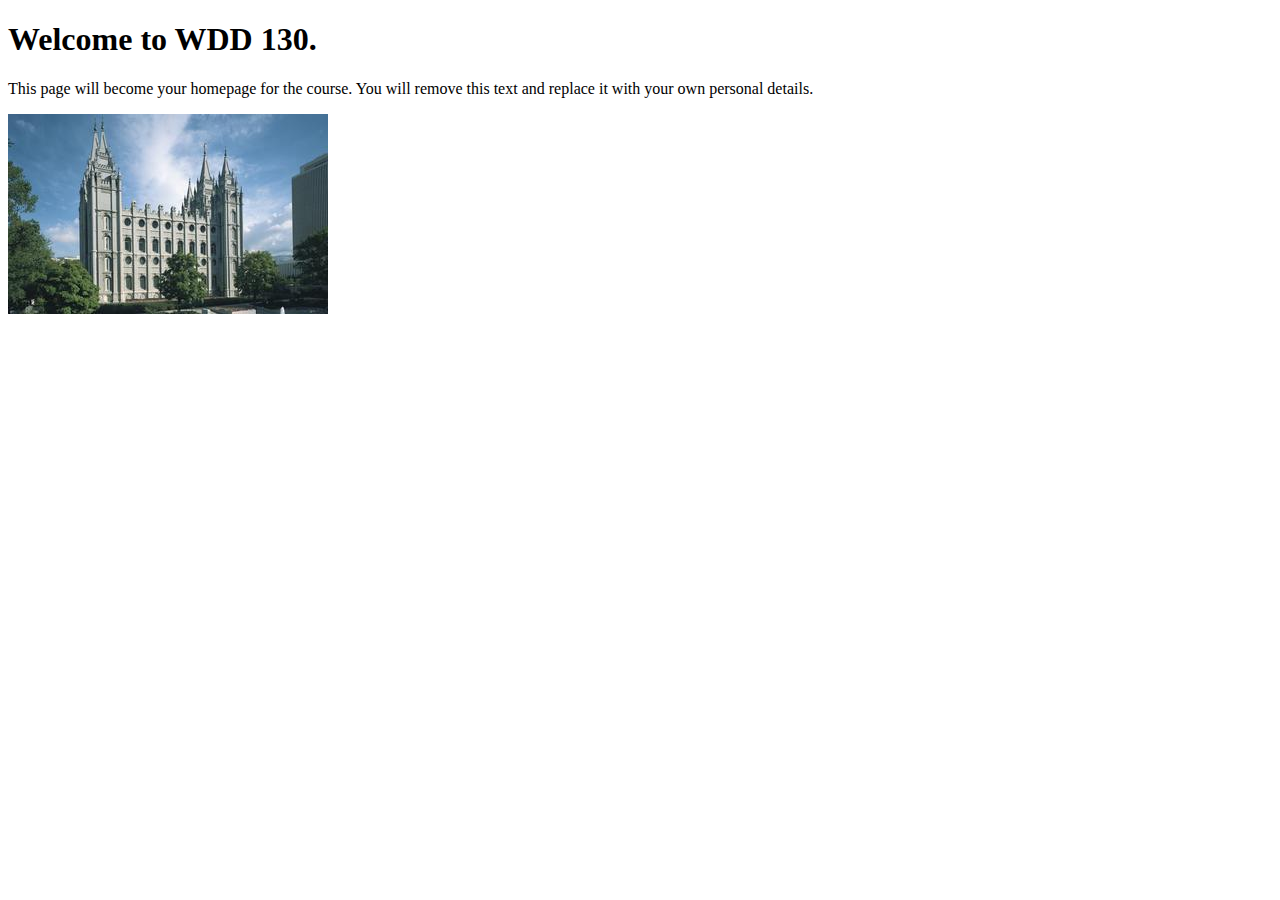
<file: index.html>
<!DOCTYPE html>
<html lang="en">
<head>
    <meta charset="UTF-8">
    <meta name="viewport" content="width=device-width, initial-scale=1.0">
    <title>WDD 130 | Personal Homepage</title>
</head>
<body>
    <h1>Welcome to WDD 130.</h1>
    <p>This page will become your homepage for the course. You will remove this text and replace it with your own personal details.</p>

    <img src="images/salt-lake-temple.jpg" alt="The Salt Lake Temple.">
</body>
</html>
</file>
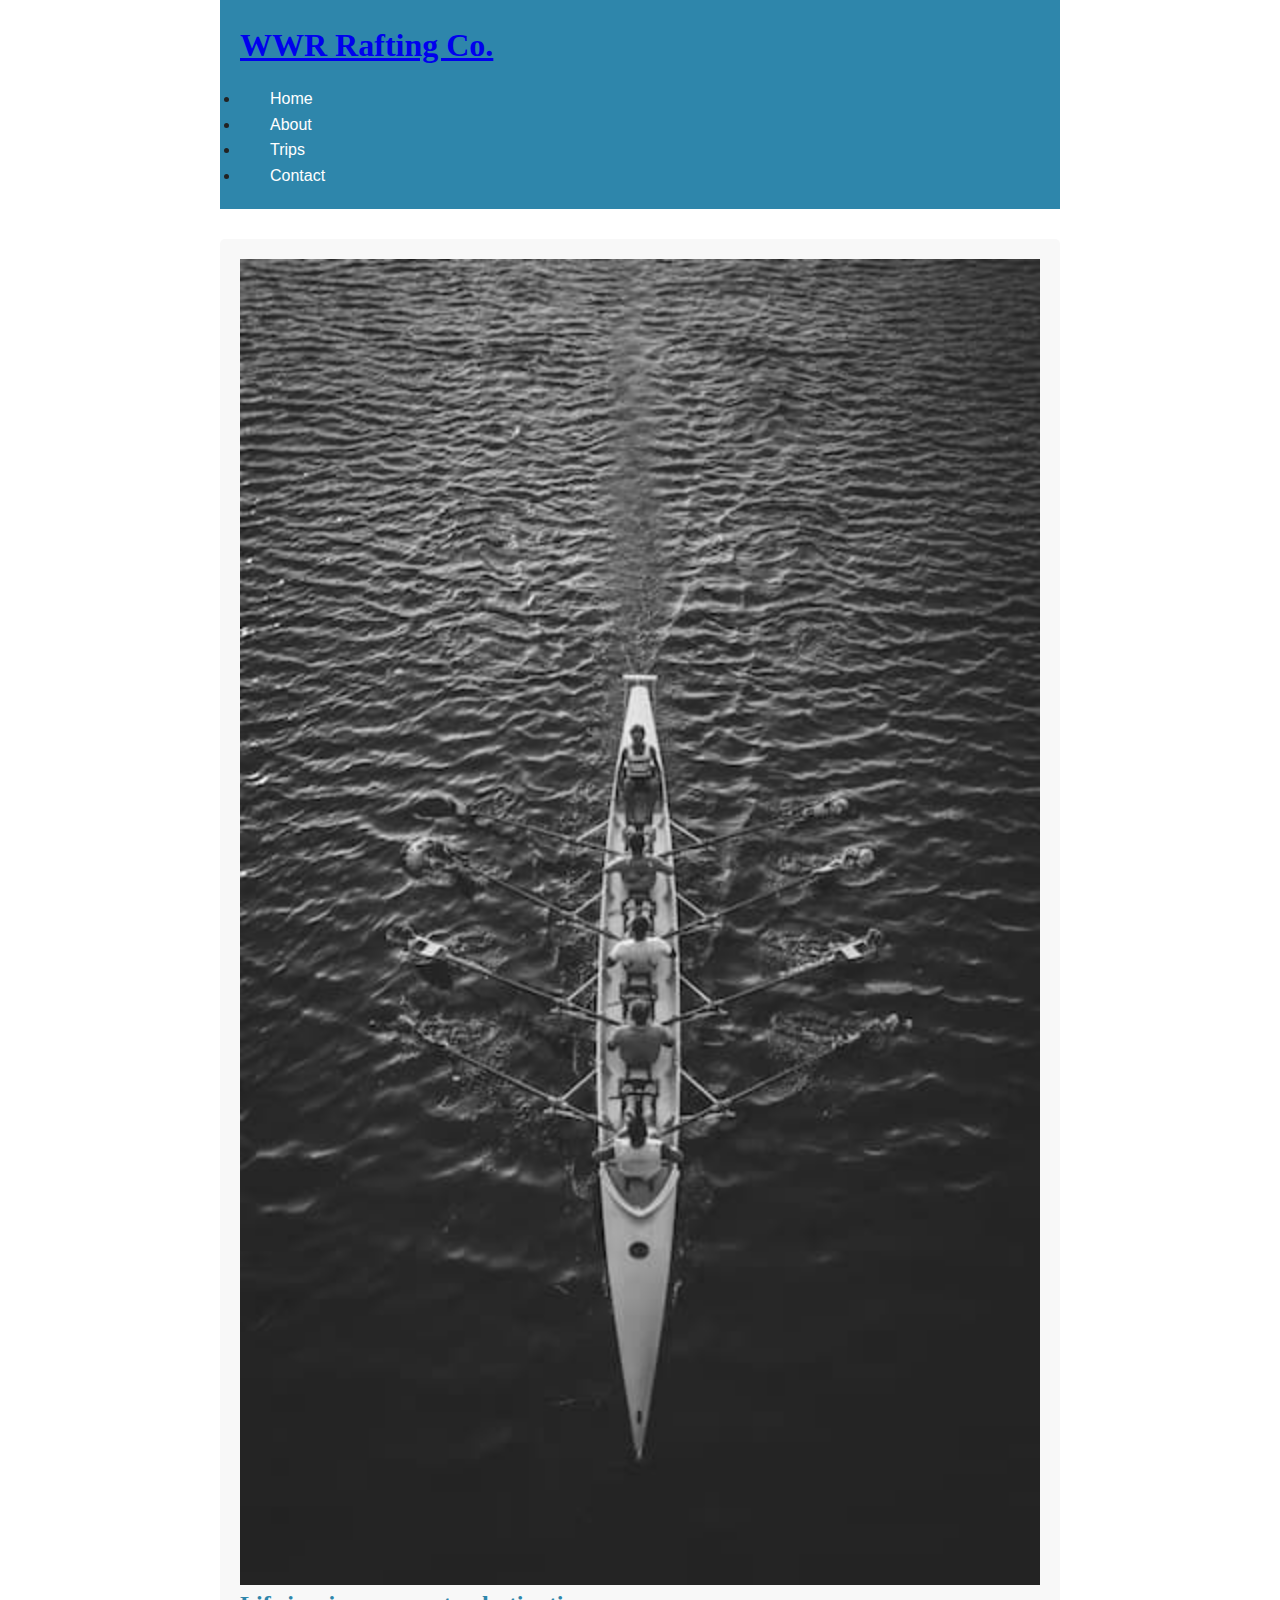
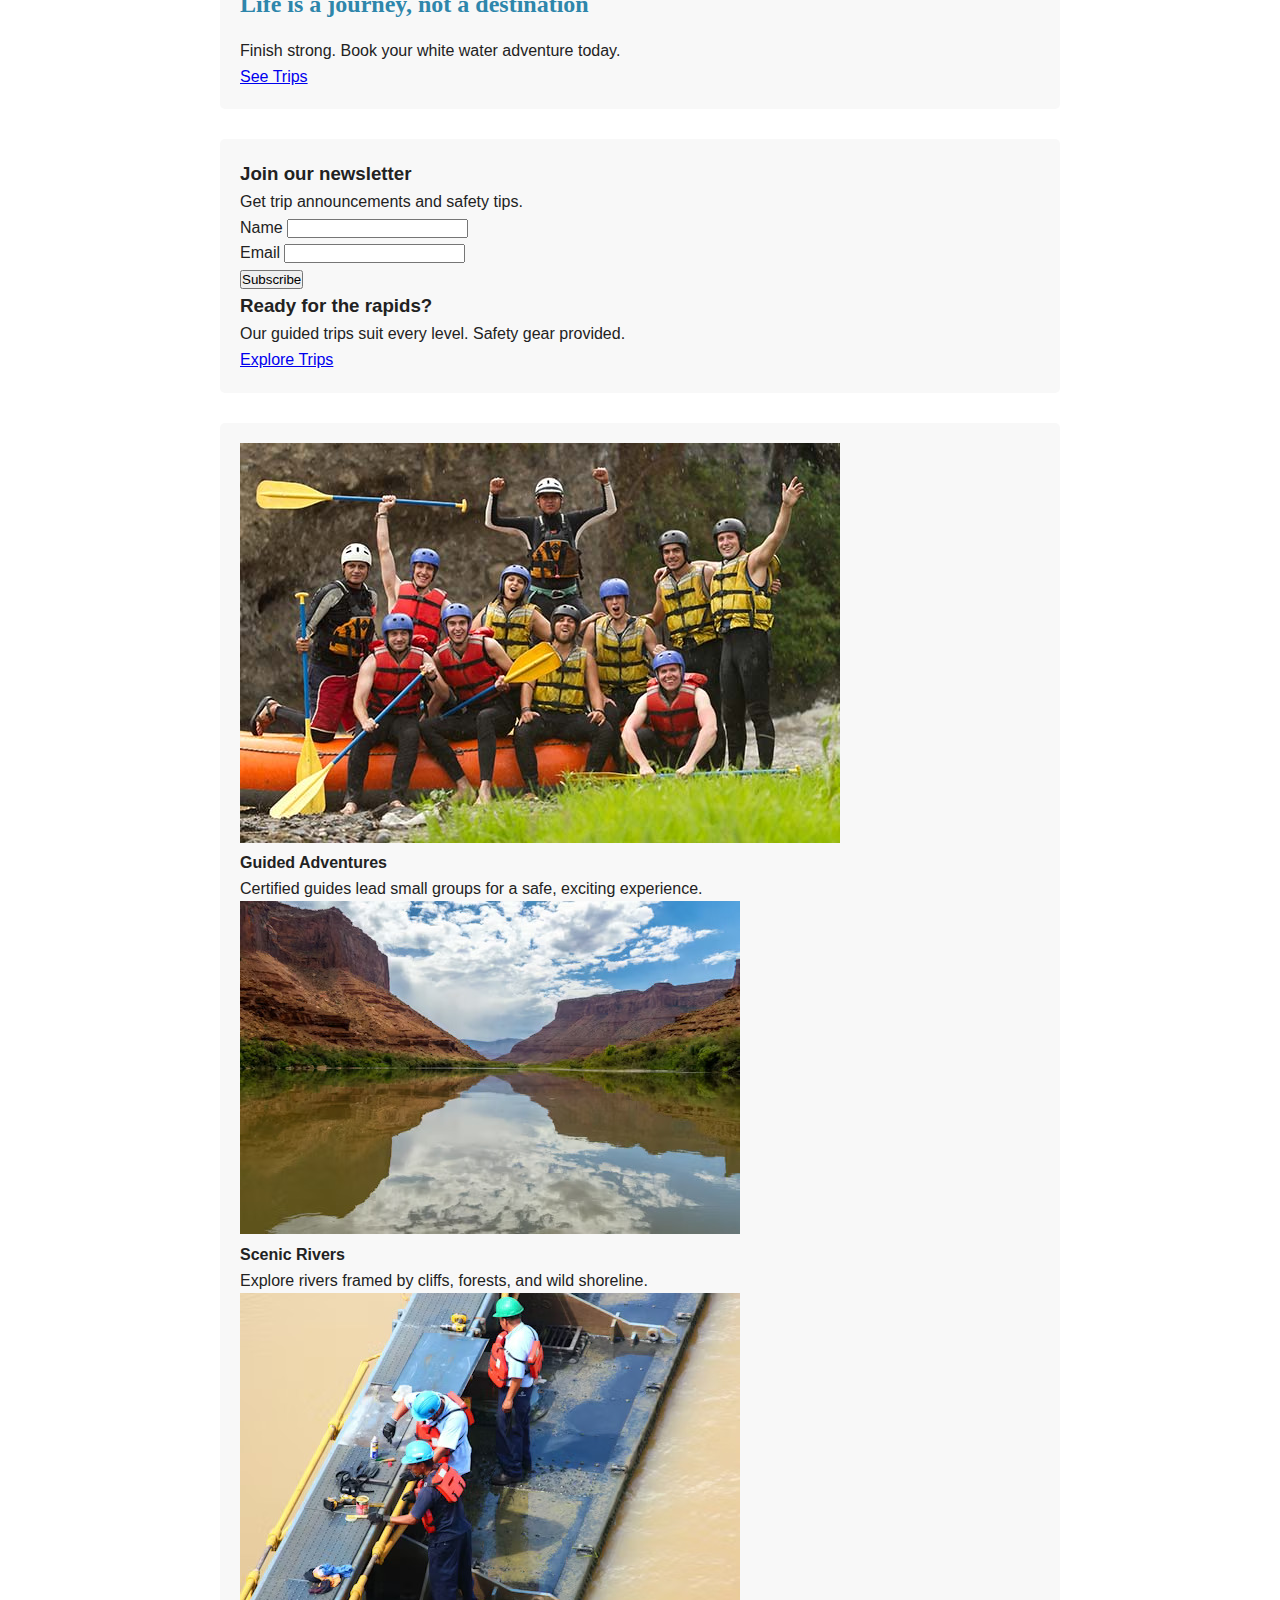
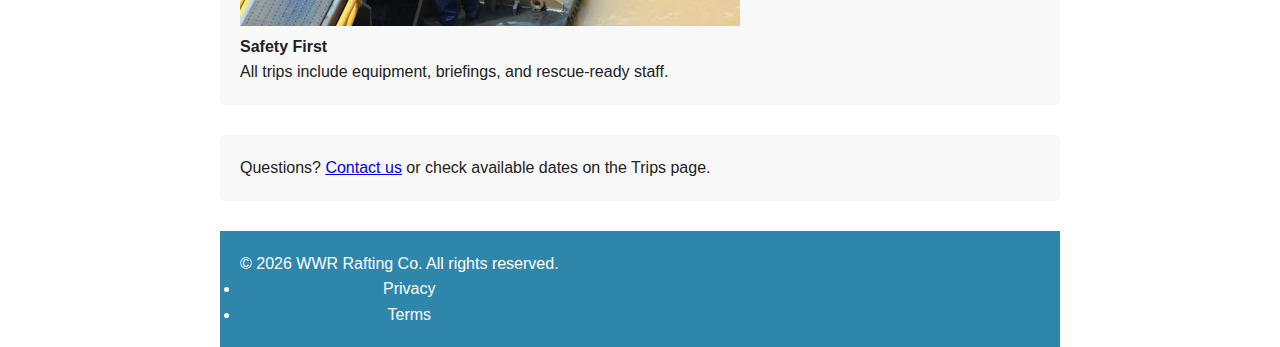
<file: wwr/index.html>
<!doctype html>
<html lang="en">

<head>
    <meta charset="utf-8" />
    <meta name="viewport" content="width=device-width,initial-scale=1" />
    <title>White Water Rafting — Home</title>
    <meta name="description"
        content="Adventure white water rafting trips, skill levels for beginners to experts. Discover trips, sign up for our newsletter, and book your adventure." />
    <link rel="stylesheet" href="styles/rafting.css">

</head>

<body>
    <header class="site-header">
        <div class="container header-inner">
            <h1 class="site-title"><a href="index.html">WWR Rafting Co.</a></h1>
            <nav class="site-nav" aria-label="Main navigation">
                <ul>
                    <li><a href="index.html" aria-current="page">Home</a></li>
                    <li><a href="about.html">About</a></li>
                    <li><a href="trips.html">Trips</a></li>
                    <li><a href="contact.html">Contact</a></li>
                </ul>
            </nav>
        </div>
    </header>

    <main>
        <!-- Hero -->
        <section class="hero" role="img" aria-label="Rafting river with mountains">
            <img src="images/hero-large.jpg" alt="Kayakers navigating a river" class="hero-img" />
            <div class="hero-text">
                <h2>Life is a journey, not a destination</h2>
                <p>Finish strong. Book your white water adventure today.</p>
                <p><a class="btn" href="trips.html">See Trips</a></p>
            </div>
        </section>

        <!-- Newsletter & CTA -->
        <section class="signup-cta container">
            <div class="signup">
                <h3>Join our newsletter</h3>
                <p>Get trip announcements and safety tips.</p>
                <form action="#" method="post" novalidate>
                    <div class="form-row">
                        <label for="name">Name</label>
                        <input id="name" name="name" type="text" required />
                    </div>
                    <div class="form-row">
                        <label for="email">Email</label>
                        <input id="email" name="email" type="email" required />
                    </div>
                    <div class="form-row actions">
                        <button class="btn" type="submit">Subscribe</button>
                    </div>
                </form>
            </div>

            <aside class="cta">
                <h3>Ready for the rapids?</h3>
                <p>Our guided trips suit every level. Safety gear provided.</p>
                <a class="btn" href="trips.html">Explore Trips</a>
            </aside>
        </section>

        <!-- Grid content -->
        <section class="about-grid container">
            <div class="grid-item">
                <img src="images/grid1.jpg" alt="Rafting group celebrating" />
                <h4>Guided Adventures</h4>
                <p>Certified guides lead small groups for a safe, exciting experience.</p>
            </div>

            <div class="grid-item">
                <img src="images/grid2.jpg" alt="Scenic river canyon" />
                <h4>Scenic Rivers</h4>
                <p>Explore rivers framed by cliffs, forests, and wild shoreline.</p>
            </div>

            <div class="grid-item">
                <img src="images/grid3.jpg" alt="Equipment being checked" />
                <h4>Safety First</h4>
                <p>All trips include equipment, briefings, and rescue-ready staff.</p>
            </div>
        </section>

        <!-- Short footer CTA -->
        <section class="mini-cta">
            <div class="container">
                <p class="lead">Questions? <a href="contact.html">Contact us</a> or check available dates on the Trips
                    page.</p>
            </div>
        </section>
    </main>

    <footer class="site-footer">
        <div class="container footer-inner">
            <p>&copy; <span id="year"></span> WWR Rafting Co. All rights reserved.</p>
            <nav class="footer-nav" aria-label="Footer">
                <ul>
                    <li><a href="privacy.html">Privacy</a></li>
                    <li><a href="terms.html">Terms</a></li>
                </ul>
            </nav>
        </div>
    </footer>

    <script>
        // small script for current year
        document.getElementById('year').textContent = new Date().getFullYear();
    </script>
</body>

</html>
</file>
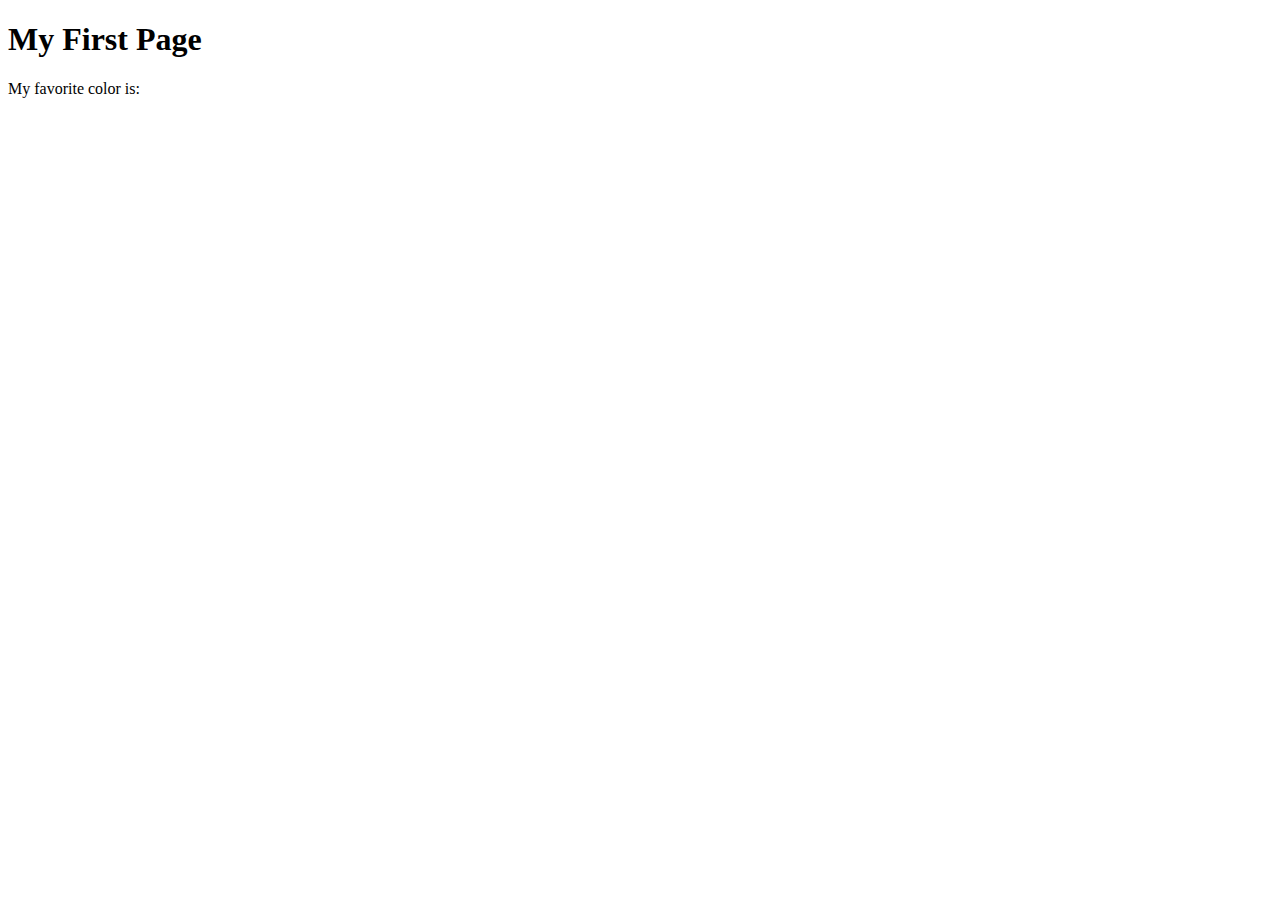
<file: week01/first-page.html>
<!DOCTYPE html>
<html lang="en">
<head>
    <meta charset="UTF-8">
    <meta name="viewport" content="width=device-width, initial-scale=1.0">
    <title>My First Page</title>
</head>
<body>
    <h1>My First Page</h1>
    <p>My favorite color is: </p>
</body>
</html>
</file>
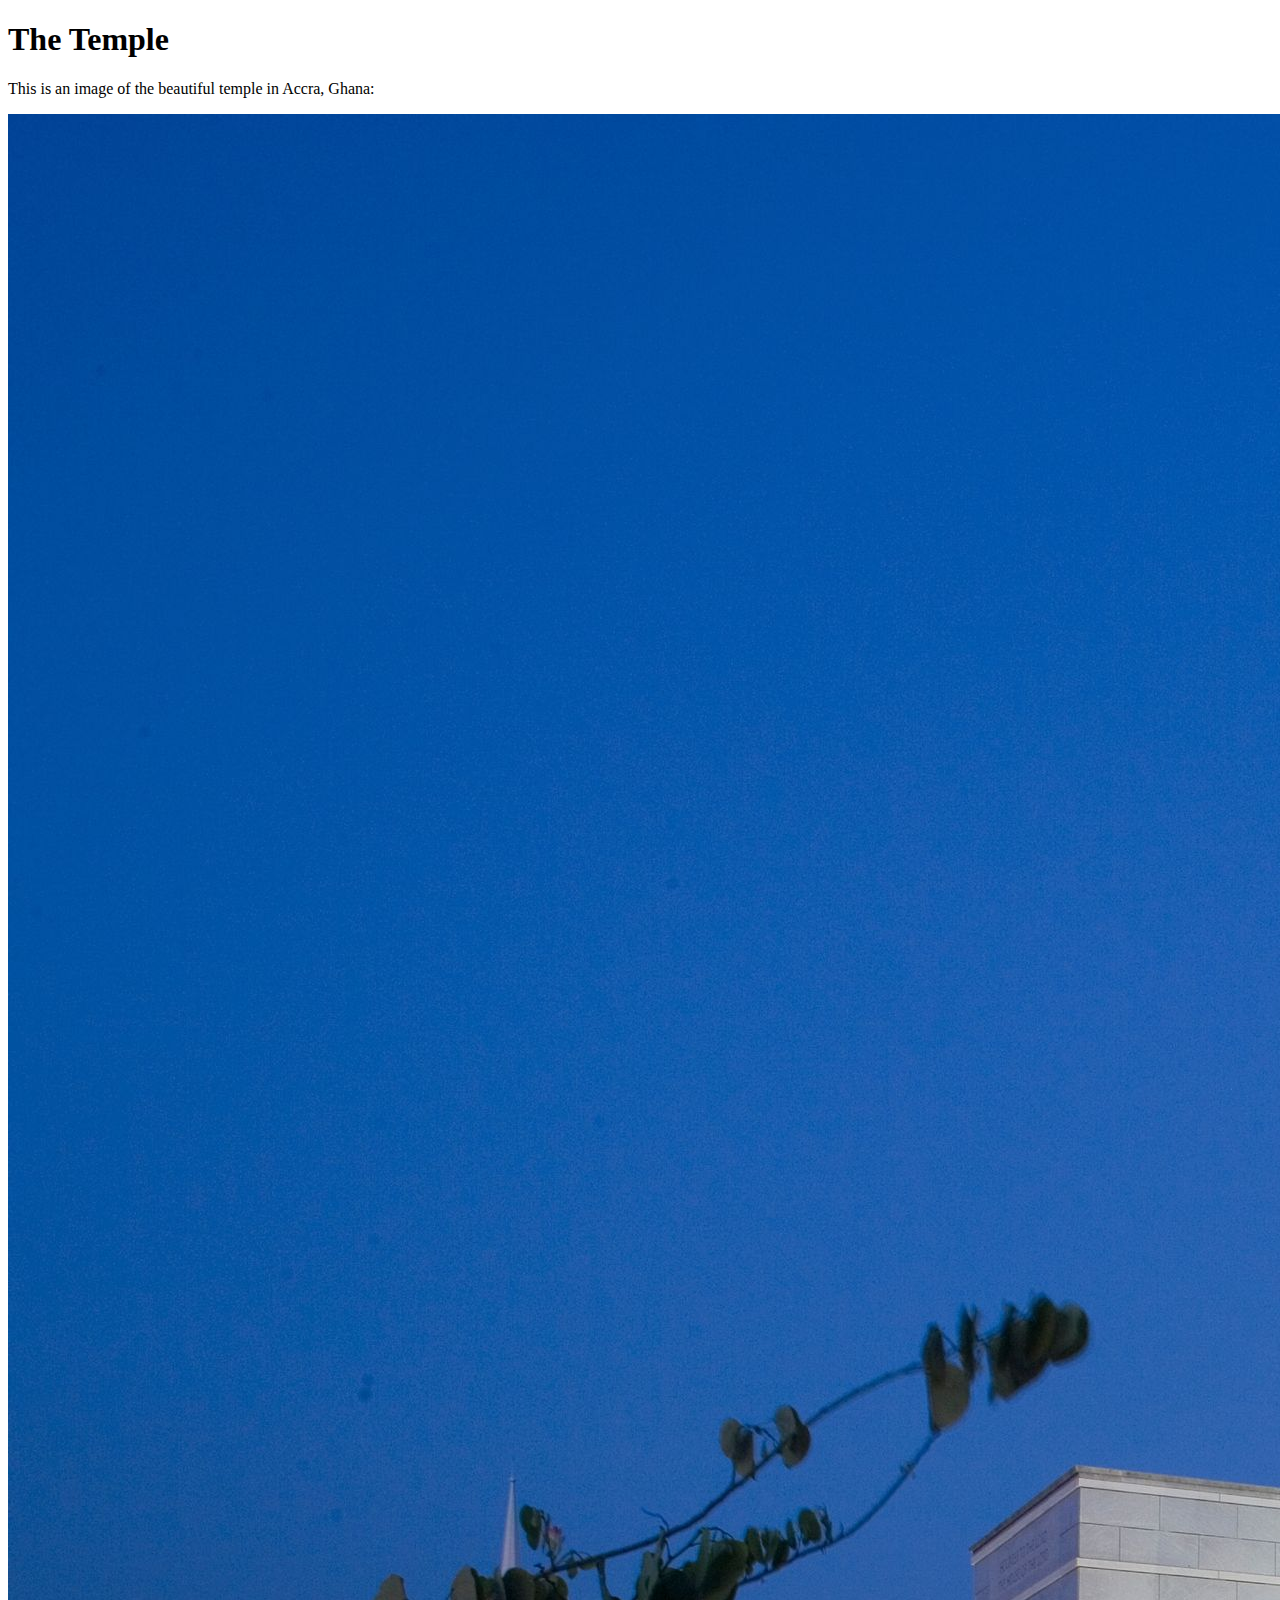
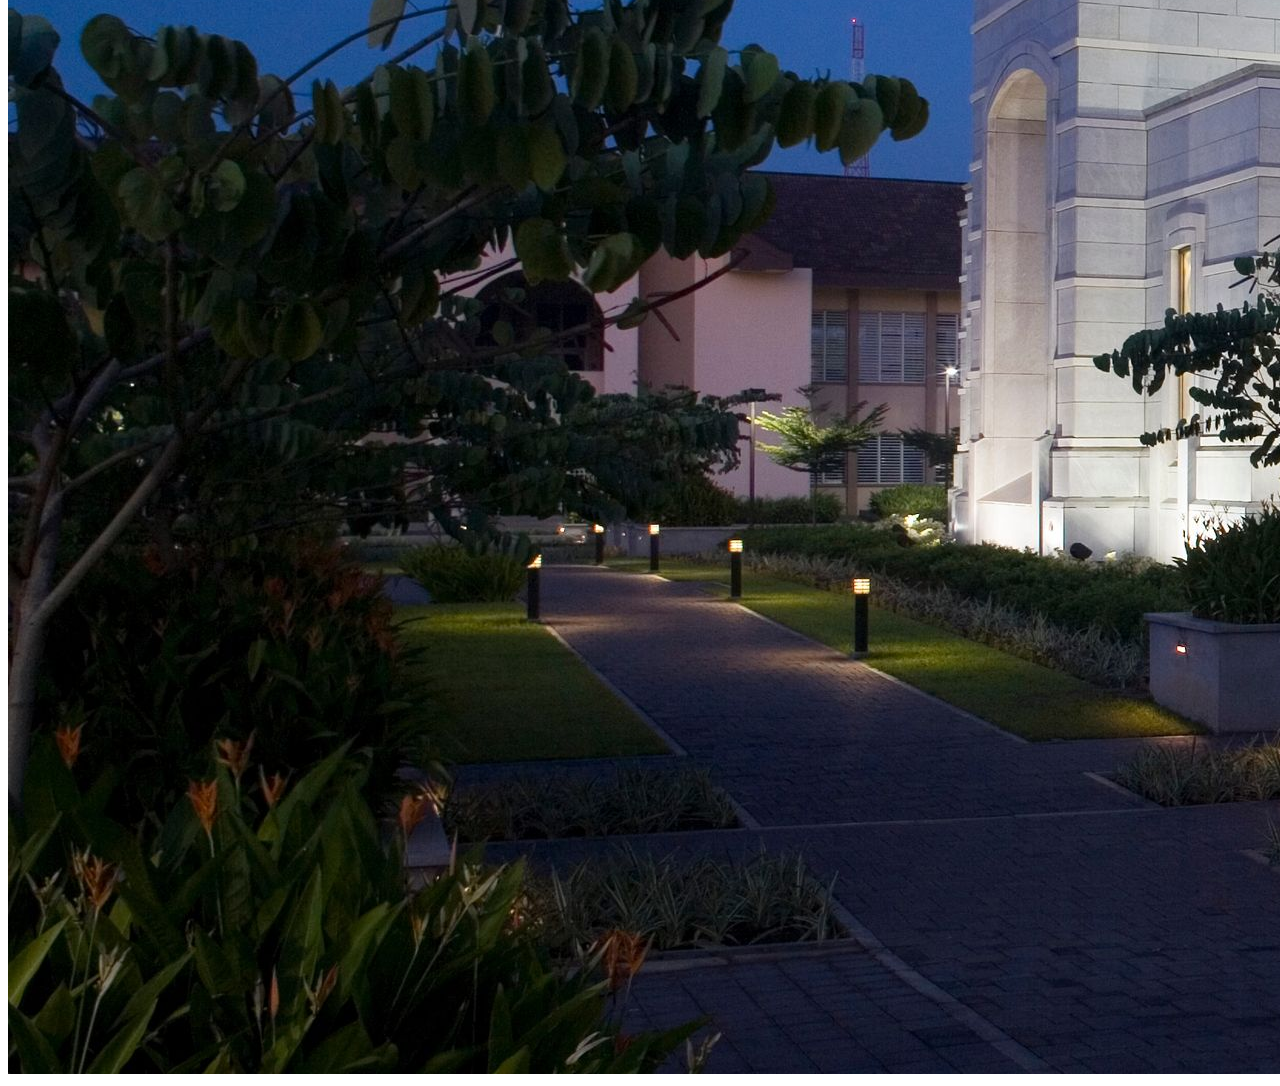
<file: week01/images.html>
<!DOCTYPE html>
<html lang="en">
<head>
    <meta charset="UTF-8">
    <meta name="viewport" content="width=device-width, initial-scale=1.0">
    <title>Temple Image</title>
</head>
<body>
    <h1>The Temple</h1>
    <p>This is an image of the beautiful temple in Accra, Ghana:</p>
    <img src="images/temple-large.jpeg" alt="The Accra Ghana Temple">
    
</body>
</html>
</file>
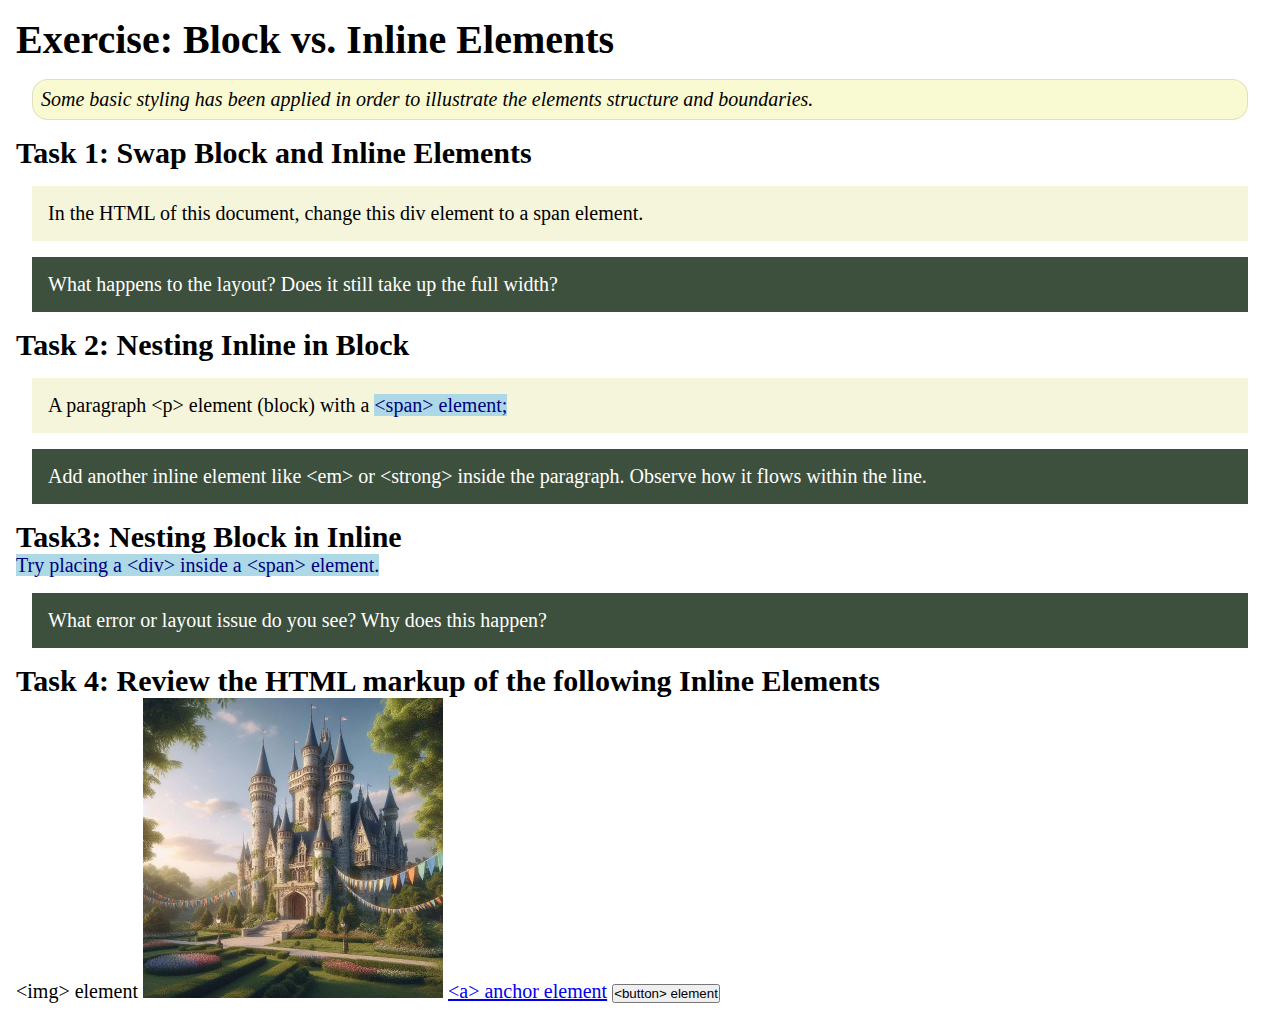
<file: week02/block-vs-inline.html>
<!DOCTYPE html>
<html lang="en">

<head>
    <meta charset="UTF-8">
    <meta name="viewport" content="width=device-width, initial-scale=1.0">
    <title>Exercise: Block vs. Inline Elements</title>
    <link rel="stylesheet" href="styles/block-vs-inline.css">
</head>

<body>
    <main>
        <h1>Exercise: Block vs. Inline Elements</h1>
        <p class="note">Some basic styling has been applied in order to illustrate the elements structure and
            boundaries.</p>

        <h2>Task 1: Swap Block and Inline Elements</h2>
        <div>In the HTML of this document, change this div element to a span element.</div>

        <p class="question">What happens to the layout? Does it still take up the full width?</p>

        <h2>Task 2: Nesting Inline in Block</h2>
        <p>A paragraph &lt;p&gt; element (block) with a <span>&lt;span&gt; element;</span></p>
        <p class="question">Add another inline element like &lt;em&gt; or &lt;strong&gt; inside the paragraph. Observe
            how it flows within the line.</p>

        <h2>Task3: Nesting Block in Inline</h2>
        <span>Try placing a &lt;div&gt; inside a &lt;span&gt; element.</span>
            <p class="question">What error or layout issue do you see? Why does this happen?</p>


            <h2>Task 4: Review the HTML markup of the following Inline Elements</h2>
        &lt;img&gt; element
        <img src="images/castle.webp" alt="placeholder image (images are inline)" width="300" height="300">
        <a href="https://churchofjesuschrist.org">&lt;a&gt; anchor element</a>
        <button type="button">&lt;button&gt; element</button>
    </main>
</body>

</html>
</file>
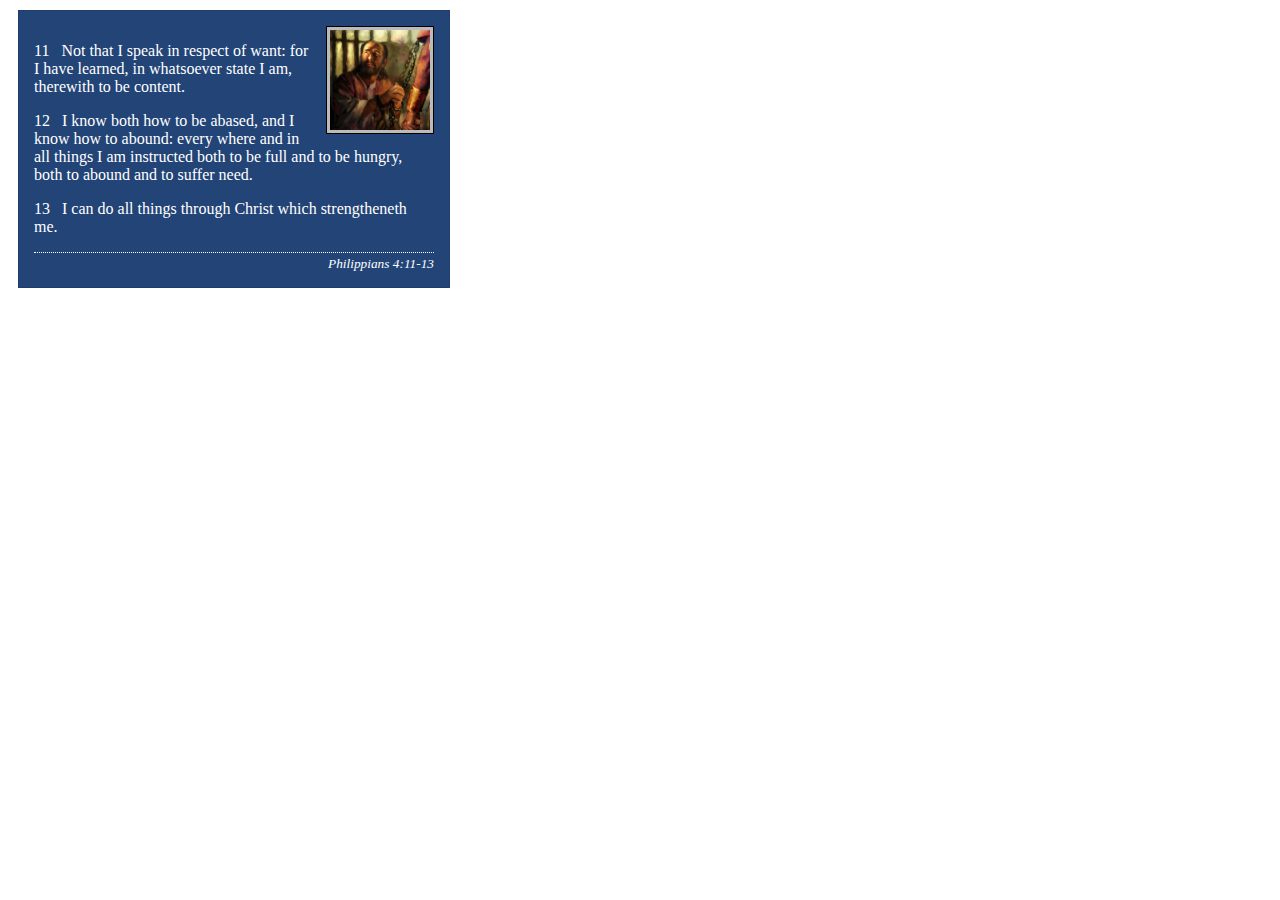
<file: week02/box-model-solution.html>
<!DOCTYPE html>
<html lang="en">
<head>
    <meta charset="UTF-8">
    <meta name="viewport" content="width=device-width, initial-scale=1.0">
    <title>Box Model Activity</title>
    <link rel="stylesheet" href="styles/box-model-solution.css">
</head>
<body>
    <main>
        <div class="callout">
            <img src="images/apostle-paul-imprisoned.webp" alt="Paul the Apostle - Imprisoned in Rome" width="200" height="200">
            <blockquote>
                <p>11 &nbsp; Not that I speak in respect of want: for I have learned, in whatsoever state I am, therewith to be content.</p>
                <p>12 &nbsp; I know both how to be abased, and I know how to abound: every where and in all things I am instructed both to be full and to be hungry, both to abound and to suffer need.</p>
                <p>13 &nbsp; I can do all things through Christ which strengtheneth me.</p>
            </blockquote>
            <cite>Philippians 4:11-13</cite>
        </div>
    </main>
</body>
</html>
</file>
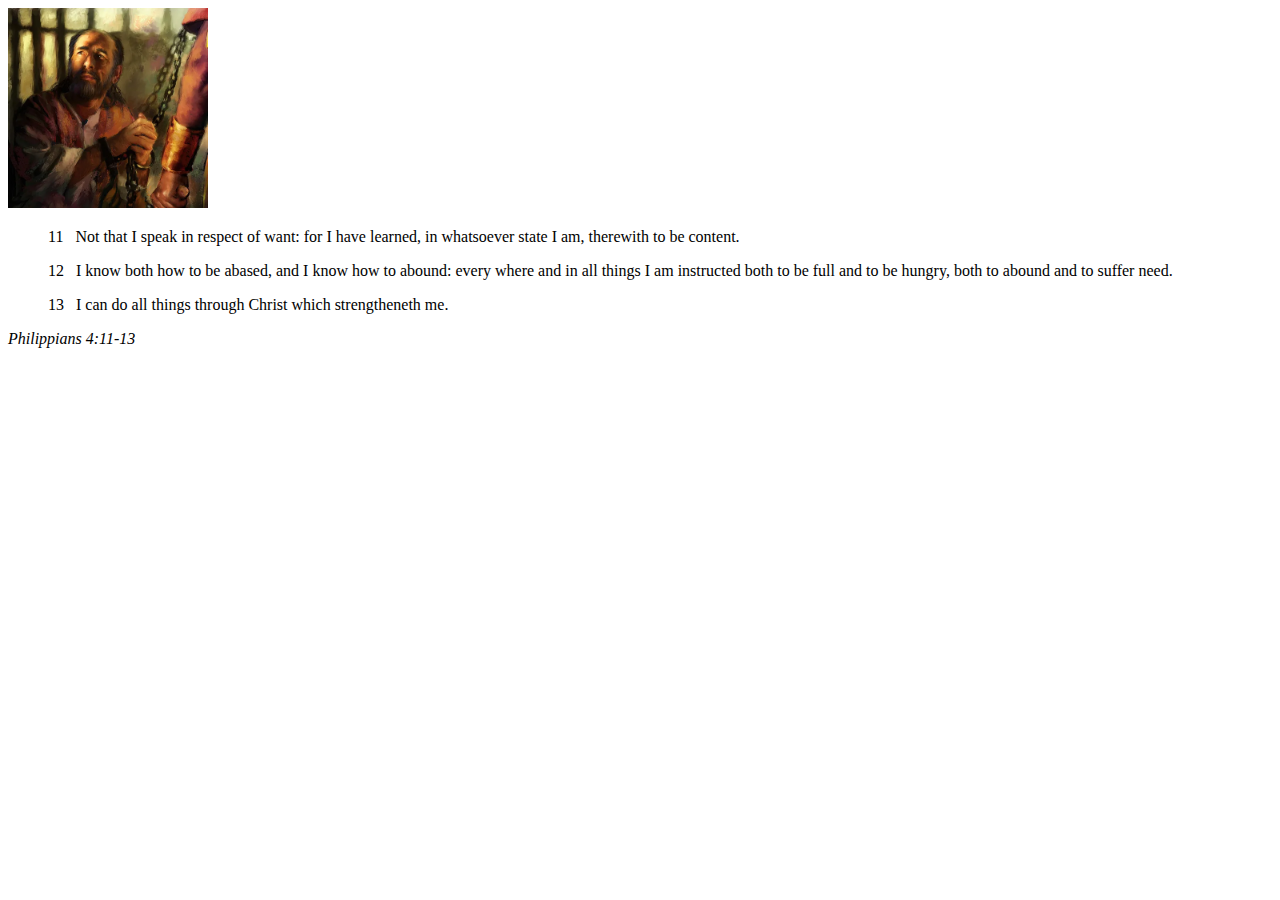
<file: week02/box-model.html>
<!DOCTYPE html>
<html lang="en">
<head>
    <meta charset="UTF-8">
    <meta name="viewport" content="width=device-width, initial-scale=1.0">
    <title>Box Model Activity</title>
</head>
<body>
    <main>
        <div class="callout">
            <img src="images/apostle-paul-imprisoned.webp" alt="Paul the Apostle - Imprisoned in Rome" width="200" height="200">
            <blockquote>
                <p>11 &nbsp; Not that I speak in respect of want: for I have learned, in whatsoever state I am, therewith to be content.</p>
                <p>12 &nbsp; I know both how to be abased, and I know how to abound: every where and in all things I am instructed both to be full and to be hungry, both to abound and to suffer need.</p>
                <p>13 &nbsp; I can do all things through Christ which strengtheneth me.</p>
            </blockquote>
            <cite>Philippians 4:11-13</cite>
        </div>
    </main>
</body>
</html>
</file>
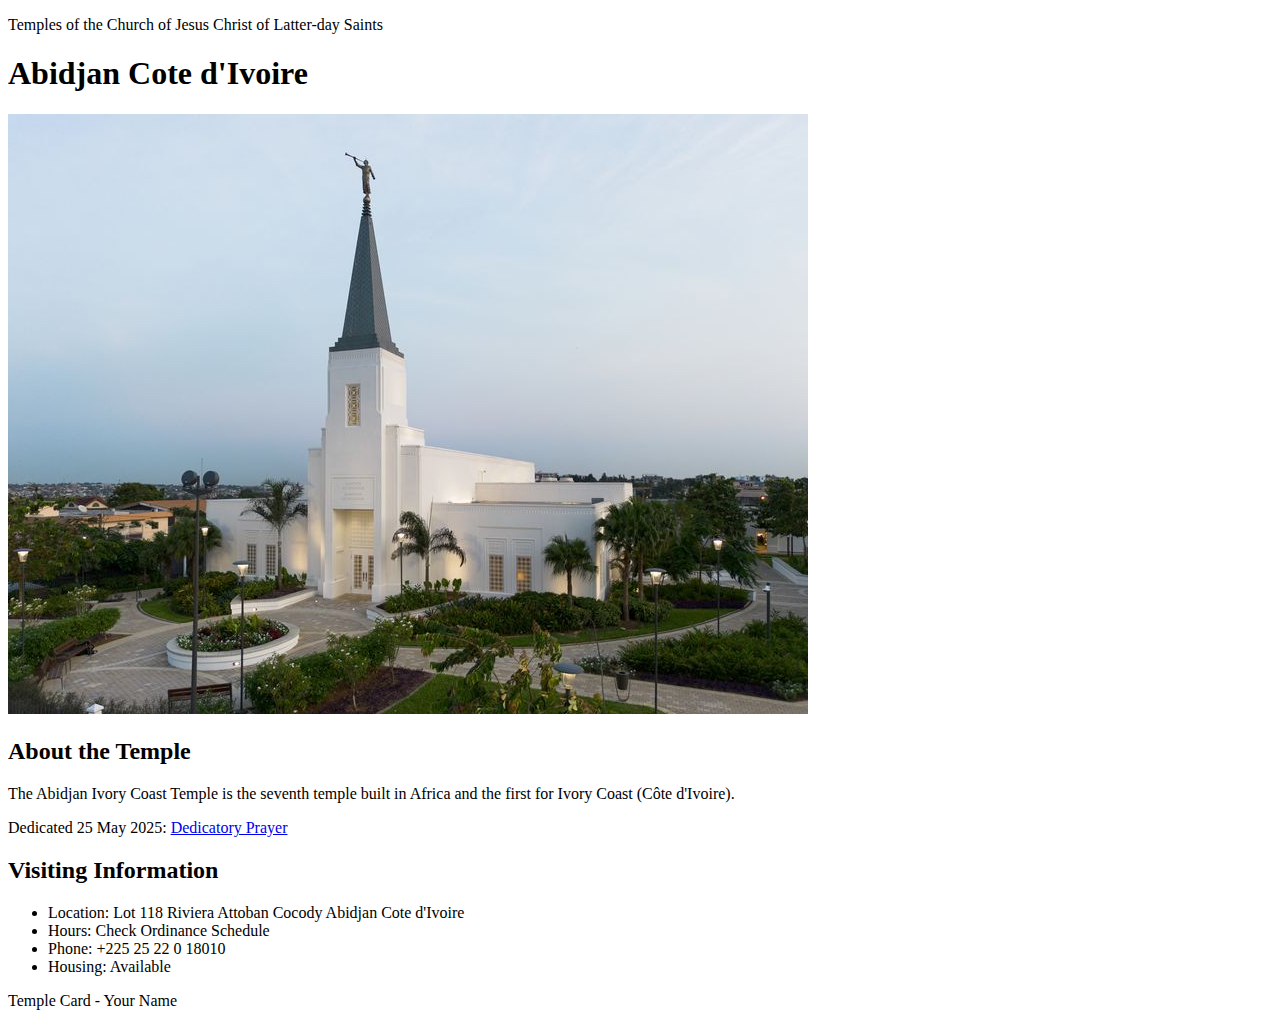
<file: week02/temple.html>
<!DOCTYPE html>
<html lang="en">

<head>
    <meta charset="UTF-8">
    <meta name="viewport" content="width=device-width, initial-scale=1.0">
    <title>Temple Card - Abidjan Cote d'Ivoire</title>
</head>

<body>
    <header>
        <p>Temples of the Church of Jesus Christ of Latter-day Saints</p>
    </header>
    <main>
        <h1>Abidjan Cote d'Ivoire</h1>
        <picture>
            <img src="images/abidjan-ivory-coast.jpeg" alt="Abidjan Cote d'Ivoire Temple">
        </picture>
        <section>
            <h2>About the Temple</h2>
            <p>The Abidjan Ivory Coast Temple is the seventh temple built in Africa and the first for Ivory Coast (Côte
                d'Ivoire).</p>
            <p>Dedicated 25 May 2025: <a
                    href="https://www.churchofjesuschrist.org/temples/dedicatory-prayer/abidjan-ivory-coast-temple/2025-05-25?lang=eng"
                    target="_blank" rel="noopener noreferrer">Dedicatory Prayer</a></p>
        </section>
        <section>
            <h2>Visiting Information</h2>
            <ul>
                <li>Location: Lot 118 Riviera Attoban Cocody Abidjan Cote d'Ivoire</li>
                <li>Hours: Check Ordinance Schedule</li>
                <li>Phone: +225 25 22 0 18010</li>
                <li>Housing: Available</li>
            </ul>
        </section>
    </main>
    <footer>
        <p>Temple Card - Your Name</p>
    </footer>
</body>

</html>
</file>
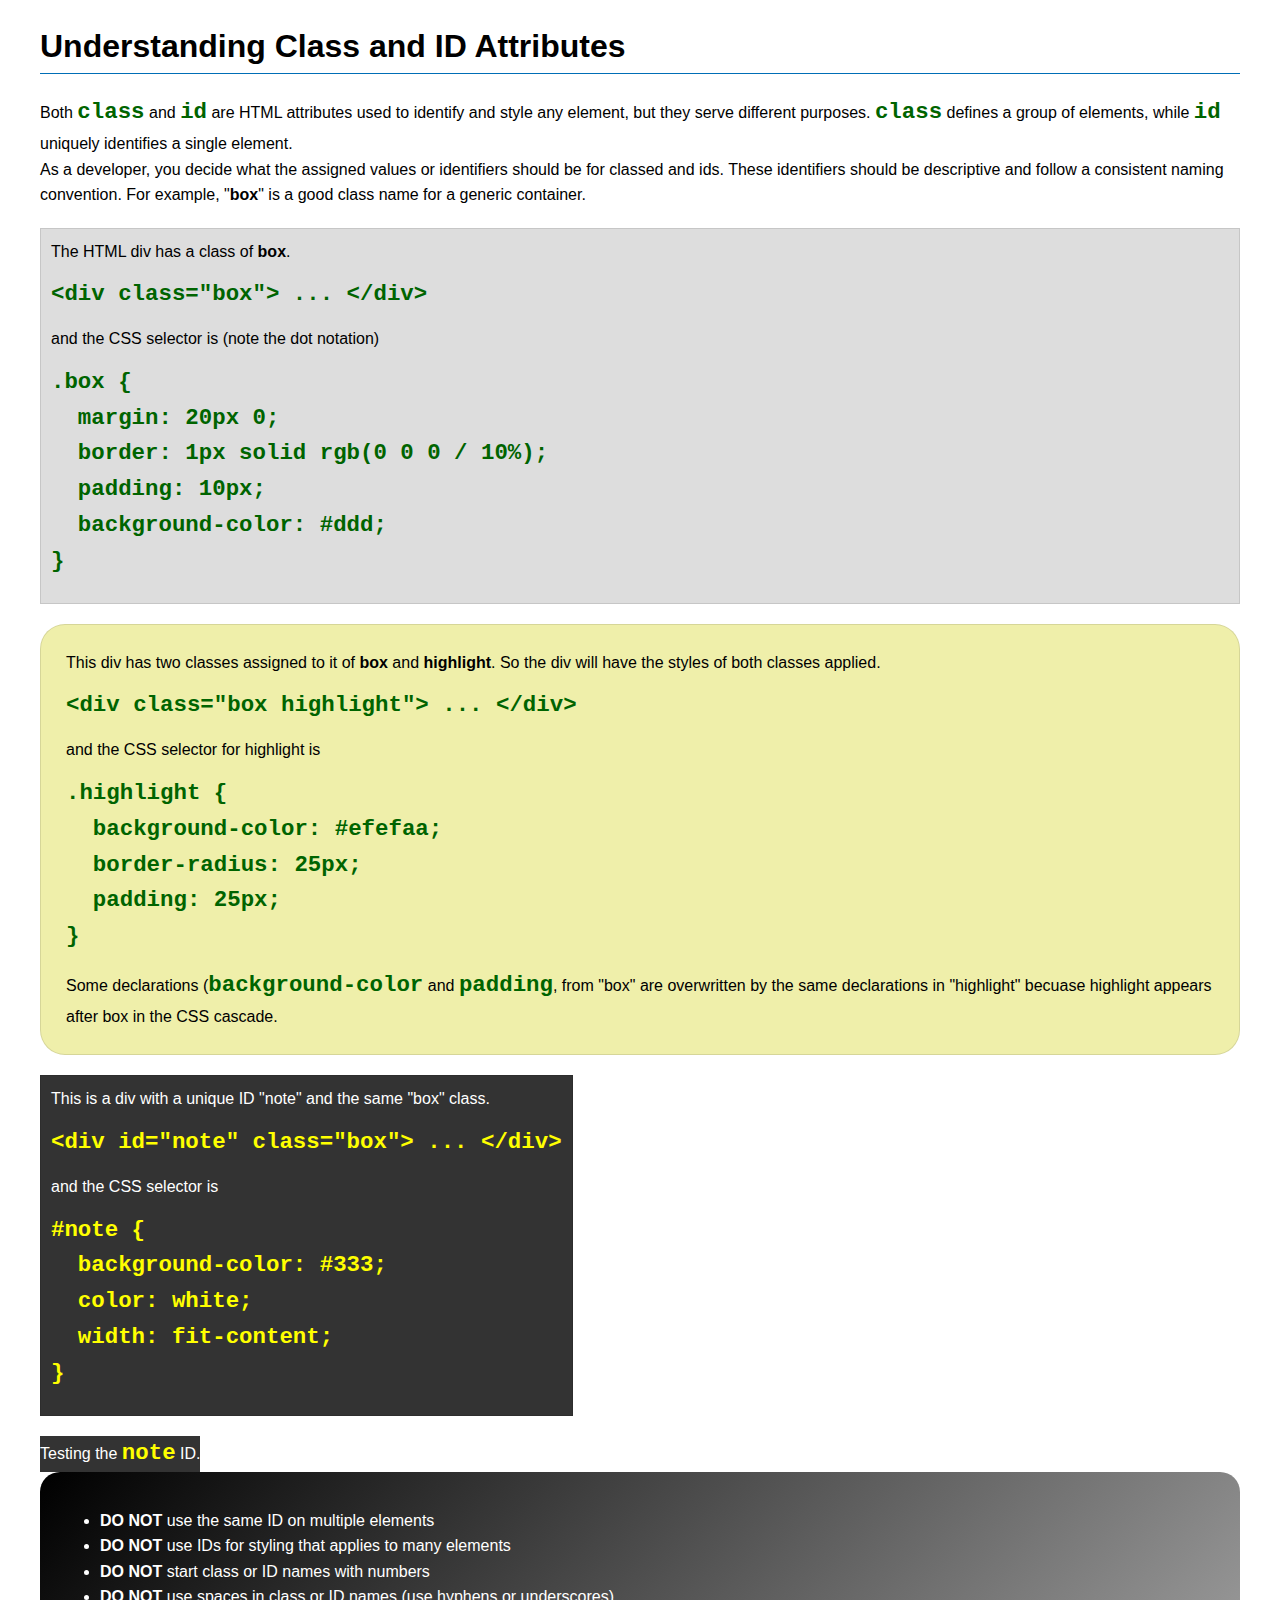
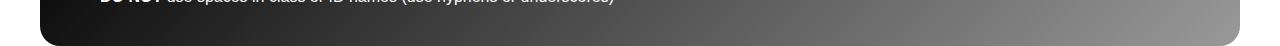
<file: week03/class-and-id.html>
<!DOCTYPE html>
<html lang="en">

<head>
    <meta charset="UTF-8">
    <meta name="viewport" content="width=device-width, initial-scale=1.0">
    <title>Class vs ID Attributes</title>
    <link rel="stylesheet" href="styles/class-and-id.css">
</head>

<body>
    <h1>Understanding Class and ID Attributes</h1>
    <p>Both <code>class</code> and <code>id</code> are HTML attributes used to identify and style any element, but they
        serve different purposes. <code>class</code> defines a group of elements, while <code>id</code> uniquely
        identifies a single element.</p>
    <p>As a developer, you decide what the assigned values or identifiers should be for classed and ids. These
        identifiers should be
        descriptive and follow a consistent naming convention. For example, "<strong>box</strong>" is a good class name
        for a generic container.</p>
    <div class="box">
        <p>The HTML div has a class of <strong>box</strong>.</p>
        <pre><code class="html">&lt;div class="box"&gt; ... &lt;/div&gt;</code></pre>
        and the CSS selector is (note the dot notation)
        <pre><code class="css">.box {
  margin: 20px 0;
  border: 1px solid rgb(0 0 0 / 10%);
  padding: 10px;
  background-color: #ddd; 
}</code></pre>
    </div>

    <div class="box highlight">
        <p>This div has two classes assigned to it of <strong>box</strong> and <strong>highlight</strong>. So the div
            will have the styles of both classes applied.</p>
        <pre><code class="html">&lt;div class="box highlight"&gt; ... &lt;/div&gt;</code></pre>
        and the CSS selector for highlight is
        <pre><code class="css">.highlight {
  background-color: #efefaa;
  border-radius: 25px;
  padding: 25px;
}</code></pre>
<p>Some declarations (<code>background-color</code> and <code>padding</code>, from "box" are overwritten by the same declarations in "highlight" becuase highlight appears after box in the CSS cascade.</p>
    </div>

    <div id="note" class="box">
        <p>This is a div with a unique ID "note" and the same "box" class.</p>
        <pre><code class="html">&lt;div id="note" class="box"&gt; ... &lt;/div&gt;</code></pre>
        and the CSS selector is
        <pre><code class="css">#note {
  background-color: #333;
  color: white;
  width: fit-content;
}</code></pre>
    </div>

    <div id="note">
        <p>Testing the <code>note</code> ID.</p>
    </div>

    <section id="best-practice">
        <ul>
            <li><strong>DO NOT</strong> use the same ID on multiple elements</li>
            <li><strong>DO NOT</strong> use IDs for styling that applies to many elements</li>
            <li><strong>DO NOT</strong> start class or ID names with numbers</li>
            <li><strong>DO NOT</strong> use spaces in class or ID names (use hyphens or underscores)</li>
        </ul>
    </section>




</body>

</html>
</file>
<file: wwr/styles/rafting.css>
:root {
  --primary-color: #2E86AB;
  --secondary-color: #A23B72;
  --accent1-color: #F18F01;
  --accent2-color: #C73E1D;

  /* Fonts */
  --heading-font: 'Georgia', 'Times New Roman', serif;
  --body-font: 'Arial', 'Helvetica', sans-serif;

  /* NEW: High-contrast text colors */
  --light-text: #ffffff;
  --dark-text: #222222;
}

* {
  margin: 0;
  padding: 0;
  box-sizing: border-box;
}

body {
  font-family: var(--body-font);
  color: var(--dark-text); /* FIX: replaced low-contrast accent text */
  line-height: 1.6;
}

/* Center layout */
header, main, footer {
  width: 840px;
  margin: 0 auto;
}

/* HEADER */
header {
  background-color: var(--primary-color);
  padding: 20px;
  display: flex;
  justify-content: space-between;
  align-items: center;
}

header img {
  width: 100px;
  height: auto;
}

/* NAV LINKS */
nav a {
  color: var(--light-text);
  text-decoration: none;
  margin-left: 20px;
  padding: 10px;
}

nav a:hover {
  background-color: var(--accent1-color);
  border-radius: 5px;
  color: var(--dark-text); /* FIX: improves hover contrast */
}

/* HEADINGS */
h1, h2 {
  font-family: var(--heading-font);
  color: var(--primary-color);
  margin-bottom: 15px;
}

/* HERO SECTION */
.hero {
  position: relative;
  margin-bottom: 30px;
}

.hero img {
  display: block;
  width: 100%;
  height: auto;
}

/* HERO TITLE */
.hero h1 {
  position: absolute;
  top: 20px;
  width: 100%;
  padding: 16px;
  text-align: center;
  opacity: 1;
  background-color: var(--primary-color); /* FIX: changed for contrast */
  color: var(--light-text);
}

/* HERO ARTICLE */
.hero article {
  position: absolute;
  bottom: 20px;
  left: 20px;
  background-color: rgba(255, 255, 255, 0.97); /* FIX: increased readability */
  padding: 20px;
  max-width: 80%;
  color: var(--dark-text); /* FIX: replaced low contrast orange text */
}

/* ARTICLE IMAGE */
.hero article img {
  float: right;
  width: 125px;
  margin-left: 15px;
  border-radius: 5px;
}

/* SECTIONS */
section {
  margin: 30px 0;
  padding: 20px;
  background-color: #f8f8f8;
  border-radius: 5px;
  color: var(--dark-text); /* FIX: replaced low-contrast text color */
}

/* FOOTER */
footer {
  background-color: var(--primary-color);
  color: var(--light-text);
  padding: 20px;
  text-align: center;
  display: flex;
  justify-content: space-between;
  align-items: center;
}

/* SOCIAL MEDIA */
.socialmedia a {
  text-decoration: none;
  margin-left: 10px;
}

.socialmedia img {
  width: 30px;
  height: 30px;
}
</file>
<file: week02/styles/block-vs-inline.css>
* {
    margin: 0;
    padding: 0;
}

body {
    font-size: 20px;
    margin: 1rem;
}

p,
div {
    background-color: beige;
    margin: 1rem;
    padding: 1rem;
}

span {
    color: navy;
    background-color: lightblue;
}

code {
    margin: 0;
    padding: 0;
    color: green;
    font-size: 1.2rem;
}

.note {
    font-style: italic;
    background-color: lightgoldenrodyellow;
    border-radius: 1rem;
    border: 1px solid rgb(0 0 0 / 10%);
    margin: 1rem;
    padding: .5rem;
}

.question {
    background-color: #3d503d;
    color: #fff;
}
</file>
<file: week02/styles/box-model-solution.css>
.callout {
    max-width: 400px;
    margin: 10px;
    border: 1px solid rgba(0, 0, 0, .1);
    padding: 15px;
    background-color: #247;
    color: #fff;
}

.callout img {
    float: right;
    margin: 0 0 10px 15px;
    border: 1px solid #000;
    padding: 3px;
    background-color: #bbb;
    width: 100px;
    height: auto;

}

blockquote {
    margin: 0;
}

cite {
    display: block;
    border-top: 1px dotted #fff;
    padding-top: 3px;
    text-align: right;
    font-size: smaller;
}
</file>
<file: week03/styles/class-and-id.css>
body {
    font-family: Arial, sans-serif;
    line-height: 1.6;
    margin: 0;
    padding: 0 40px;
}

h1 {
    border-bottom: 1px solid rgb(0 110 182);
    padding-bottom: 0;
}



p {
    margin: 0;
}

code {
    color: darkgreen;
    font-weight: 700;
    font-size: 1.4rem;
}

/* Class examples - can be reused */

.box {
    margin: 20px 0;
    border: 1px solid rgb(0 0 0 / 10%);
    padding: 10px;
    background-color: #ddd; /* this is shorthand for #dddddd */
}

.highlight {
    background-color: #efefaa;
    border-radius: 25px;
    padding: 25px;
}

/* ID examples - should be unique */

#note {
    background-color: #333;
    color: white;
    width: fit-content;
}

#note code {
    color: yellow;
}

#best-practice {
    background: linear-gradient(135deg, #000 0%, #999 100%);
    color: white;
    border-radius: 20px;
    padding: 20px
}
</file>
